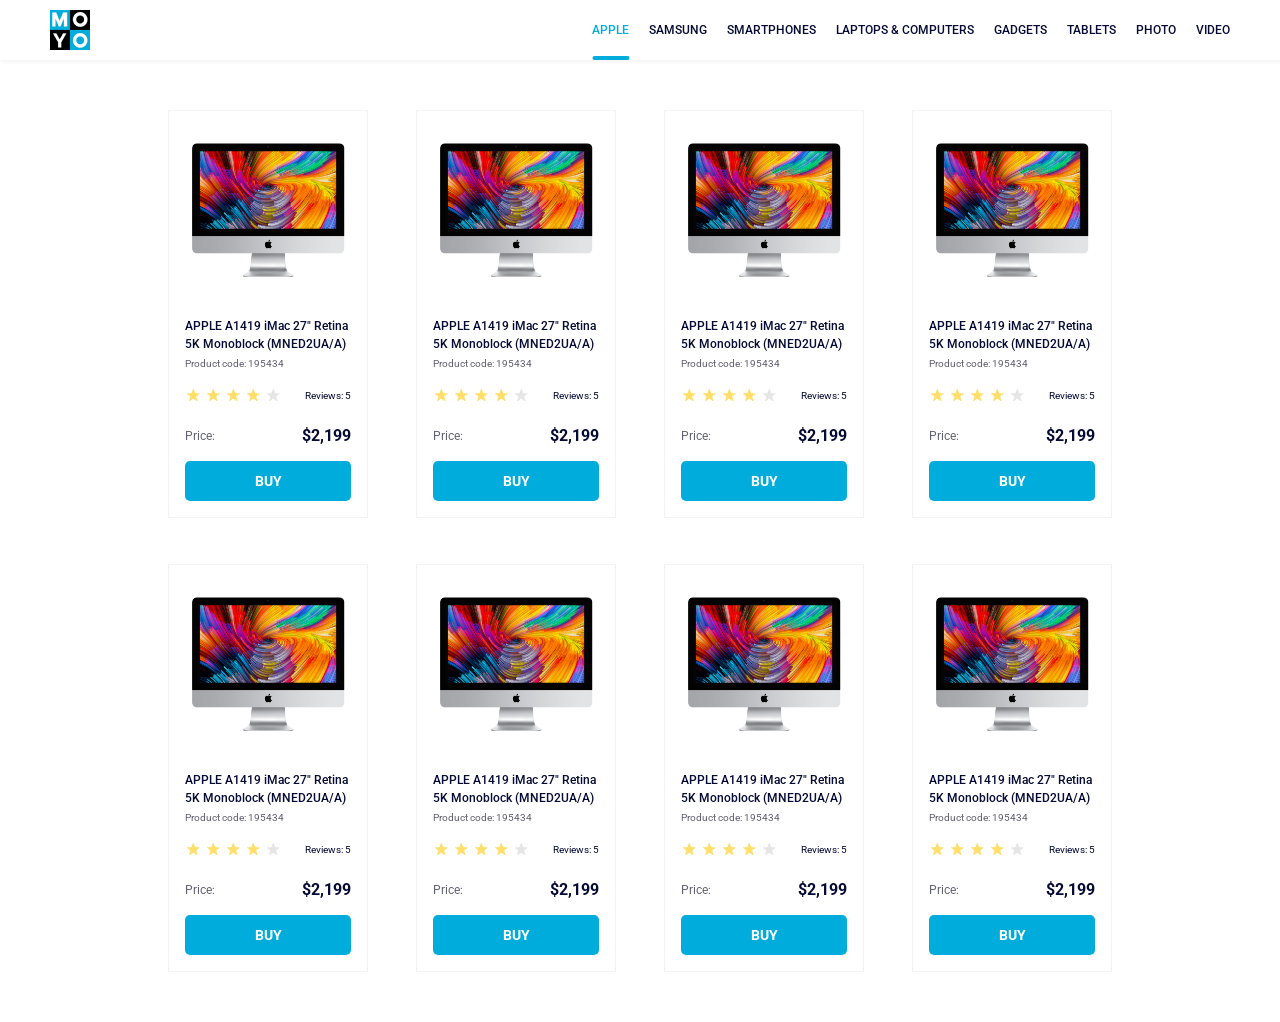
<file: index.html>
<!doctype html><html lang="en"><head><meta charset="UTF-8"><meta name="viewport" content="width=device-width, initial-scale=1.0"><title>Catalog</title><link rel="preconnect" href="https://fonts.gstatic.com"><link href="https://fonts.googleapis.com/css2?family=Roboto:wght@400;500;700&display=swap" rel="stylesheet"><link rel="stylesheet" href="styles.4f564102.css"></head><body> <div class="container"> <header class="header"> <a href="#" class="logo"> <img src="logo.6c938e44.png" alt="logo"> </a> <nav class="nav"> <ul class="menu"> <li> <a href="#" class="is-active"> APPLE </a> </li> <li><a href="#samsung">SAMSUNG</a></li> <li><a href="#smartphone">SMARTPHONES</a></li> <li> <a href="#laptops&computers" data-qa="nav-hover"> LAPTOPS & COMPUTERS </a> </li> <li><a href="#gadgets">GADGETS</a></li> <li><a href="#tablets">TABLETS</a></li> <li><a href="#photo">PHOTO</a></li> <li><a href="#video">VIDEO</a></li> </ul> </nav> </header> <main class="main"> <div class="catalog"> <div class="catalog__grid"> <div class="card" data-qa="card"> <img src="imac.2690641a.jpeg" alt="iMac" class="card__image"> <h2 class="card__title"> APPLE A1419 iMac 27" Retina <br> 5K Monoblock (MNED2UA/A) </h2> <p class="card__code">Product code: 195434</p> <div class="card__review"> <div class="stars stars--4"> <div class="stars__star"></div> <div class="stars__star"></div> <div class="stars__star"></div> <div class="stars__star"></div> <div class="stars__star"></div> </div> <p class="card__review-text">Reviews: 5</p> </div> <p class="card__price"> <span class="card__price-label">Price:</span> <span class="card__price-value">$2,199</span> </p> <a href="#" class="card__buy" data-qa="card-hover"> BUY </a> </div> <div class="card"> <img src="imac.2690641a.jpeg" alt="iMac" class="card__image"> <h2 class="card__title"> APPLE A1419 iMac 27" Retina <br> 5K Monoblock (MNED2UA/A) </h2> <p class="card__code">Product code: 195434</p> <div class="card__review"> <div class="stars stars--4"> <div class="stars__star"></div> <div class="stars__star"></div> <div class="stars__star"></div> <div class="stars__star"></div> <div class="stars__star"></div> </div> <p class="card__review-text">Reviews: 5</p> </div> <p class="card__price"> <span class="card__price-label">Price:</span> <span class="card__price-value">$2,199</span> </p> <a href="#" class="card__buy"> BUY </a> </div> <div class="card"> <img src="imac.2690641a.jpeg" alt="iMac" class="card__image"> <h2 class="card__title"> APPLE A1419 iMac 27" Retina <br> 5K Monoblock (MNED2UA/A) </h2> <p class="card__code">Product code: 195434</p> <div class="card__review"> <div class="stars stars--4"> <div class="stars__star"></div> <div class="stars__star"></div> <div class="stars__star"></div> <div class="stars__star"></div> <div class="stars__star"></div> </div> <p class="card__review-text">Reviews: 5</p> </div> <p class="card__price"> <span class="card__price-label">Price:</span> <span class="card__price-value">$2,199</span> </p> <a href="#" class="card__buy"> BUY </a> </div> <div class="card"> <img src="imac.2690641a.jpeg" alt="iMac" class="card__image"> <h2 class="card__title"> APPLE A1419 iMac 27" Retina <br> 5K Monoblock (MNED2UA/A) </h2> <p class="card__code">Product code: 195434</p> <div class="card__review"> <div class="stars stars--4"> <div class="stars__star"></div> <div class="stars__star"></div> <div class="stars__star"></div> <div class="stars__star"></div> <div class="stars__star"></div> </div> <p class="card__review-text">Reviews: 5</p> </div> <p class="card__price"> <span class="card__price-label">Price:</span> <span class="card__price-value">$2,199</span> </p> <a href="#" class="card__buy"> BUY </a> </div> <div class="card"> <img src="imac.2690641a.jpeg" alt="iMac" class="card__image"> <h2 class="card__title"> APPLE A1419 iMac 27" Retina <br> 5K Monoblock (MNED2UA/A) </h2> <p class="card__code">Product code: 195434</p> <div class="card__review"> <div class="stars stars--4"> <div class="stars__star"></div> <div class="stars__star"></div> <div class="stars__star"></div> <div class="stars__star"></div> <div class="stars__star"></div> </div> <p class="card__review-text">Reviews: 5</p> </div> <p class="card__price"> <span class="card__price-label">Price:</span> <span class="card__price-value">$2,199</span> </p> <a href="#" class="card__buy"> BUY </a> </div> <div class="card"> <img src="imac.2690641a.jpeg" alt="iMac" class="card__image"> <h2 class="card__title"> APPLE A1419 iMac 27" Retina <br> 5K Monoblock (MNED2UA/A) </h2> <p class="card__code">Product code: 195434</p> <div class="card__review"> <div class="stars stars--4"> <div class="stars__star"></div> <div class="stars__star"></div> <div class="stars__star"></div> <div class="stars__star"></div> <div class="stars__star"></div> </div> <p class="card__review-text">Reviews: 5</p> </div> <p class="card__price"> <span class="card__price-label">Price:</span> <span class="card__price-value">$2,199</span> </p> <a href="#" class="card__buy"> BUY </a> </div> <div class="card"> <img src="imac.2690641a.jpeg" alt="iMac" class="card__image"> <h2 class="card__title"> APPLE A1419 iMac 27" Retina <br> 5K Monoblock (MNED2UA/A) </h2> <p class="card__code">Product code: 195434</p> <div class="card__review"> <div class="stars stars--4"> <div class="stars__star"></div> <div class="stars__star"></div> <div class="stars__star"></div> <div class="stars__star"></div> <div class="stars__star"></div> </div> <p class="card__review-text">Reviews: 5</p> </div> <p class="card__price"> <span class="card__price-label">Price:</span> <span class="card__price-value">$2,199</span> </p> <a href="#" class="card__buy"> BUY </a> </div> <div class="card"> <img src="imac.2690641a.jpeg" alt="iMac" class="card__image"> <h2 class="card__title"> APPLE A1419 iMac 27" Retina <br> 5K Monoblock (MNED2UA/A) </h2> <p class="card__code">Product code: 195434</p> <div class="card__review"> <div class="stars stars--4"> <div class="stars__star"></div> <div class="stars__star"></div> <div class="stars__star"></div> <div class="stars__star"></div> <div class="stars__star"></div> </div> <p class="card__review-text">Reviews: 5</p> </div> <p class="card__price"> <span class="card__price-label">Price:</span> <span class="card__price-value">$2,199</span> </p> <a href="#" class="card__buy"> BUY </a> </div> </div> </div> </main> </div> </body></html>
</file>
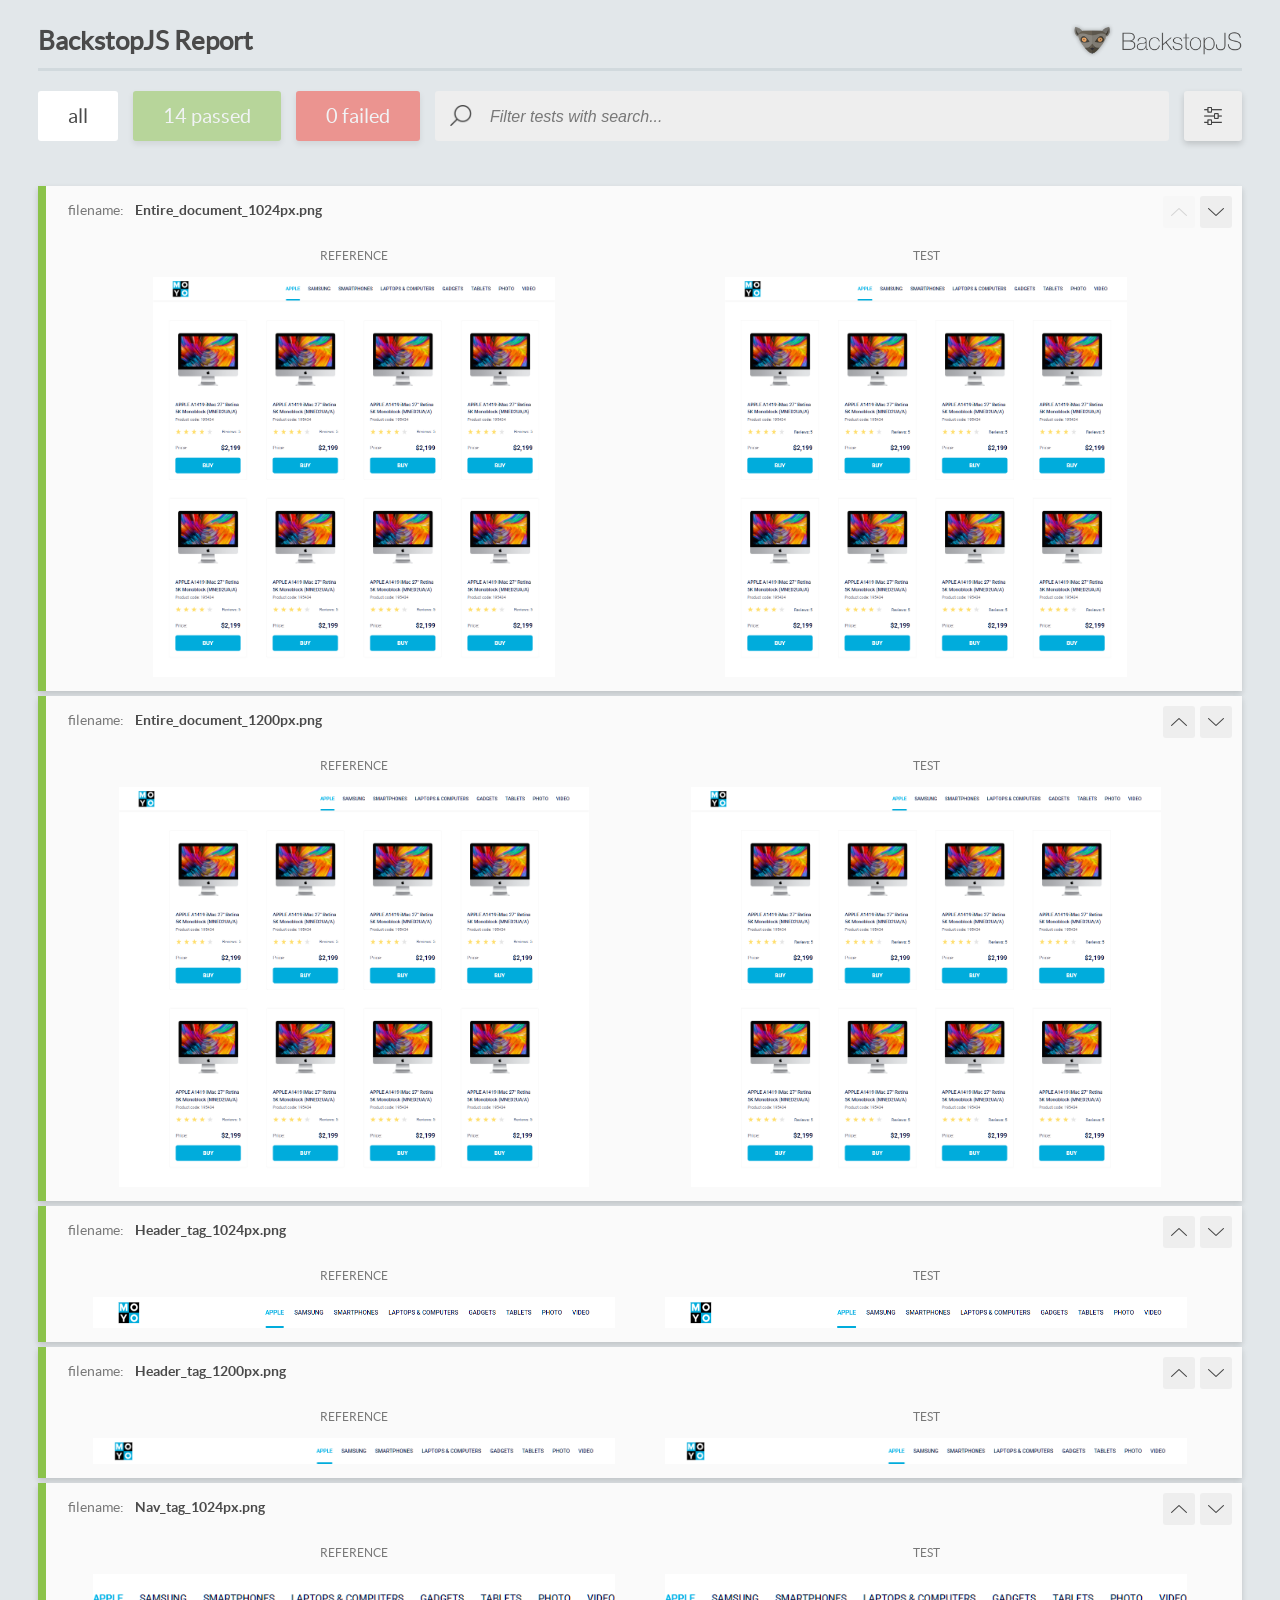
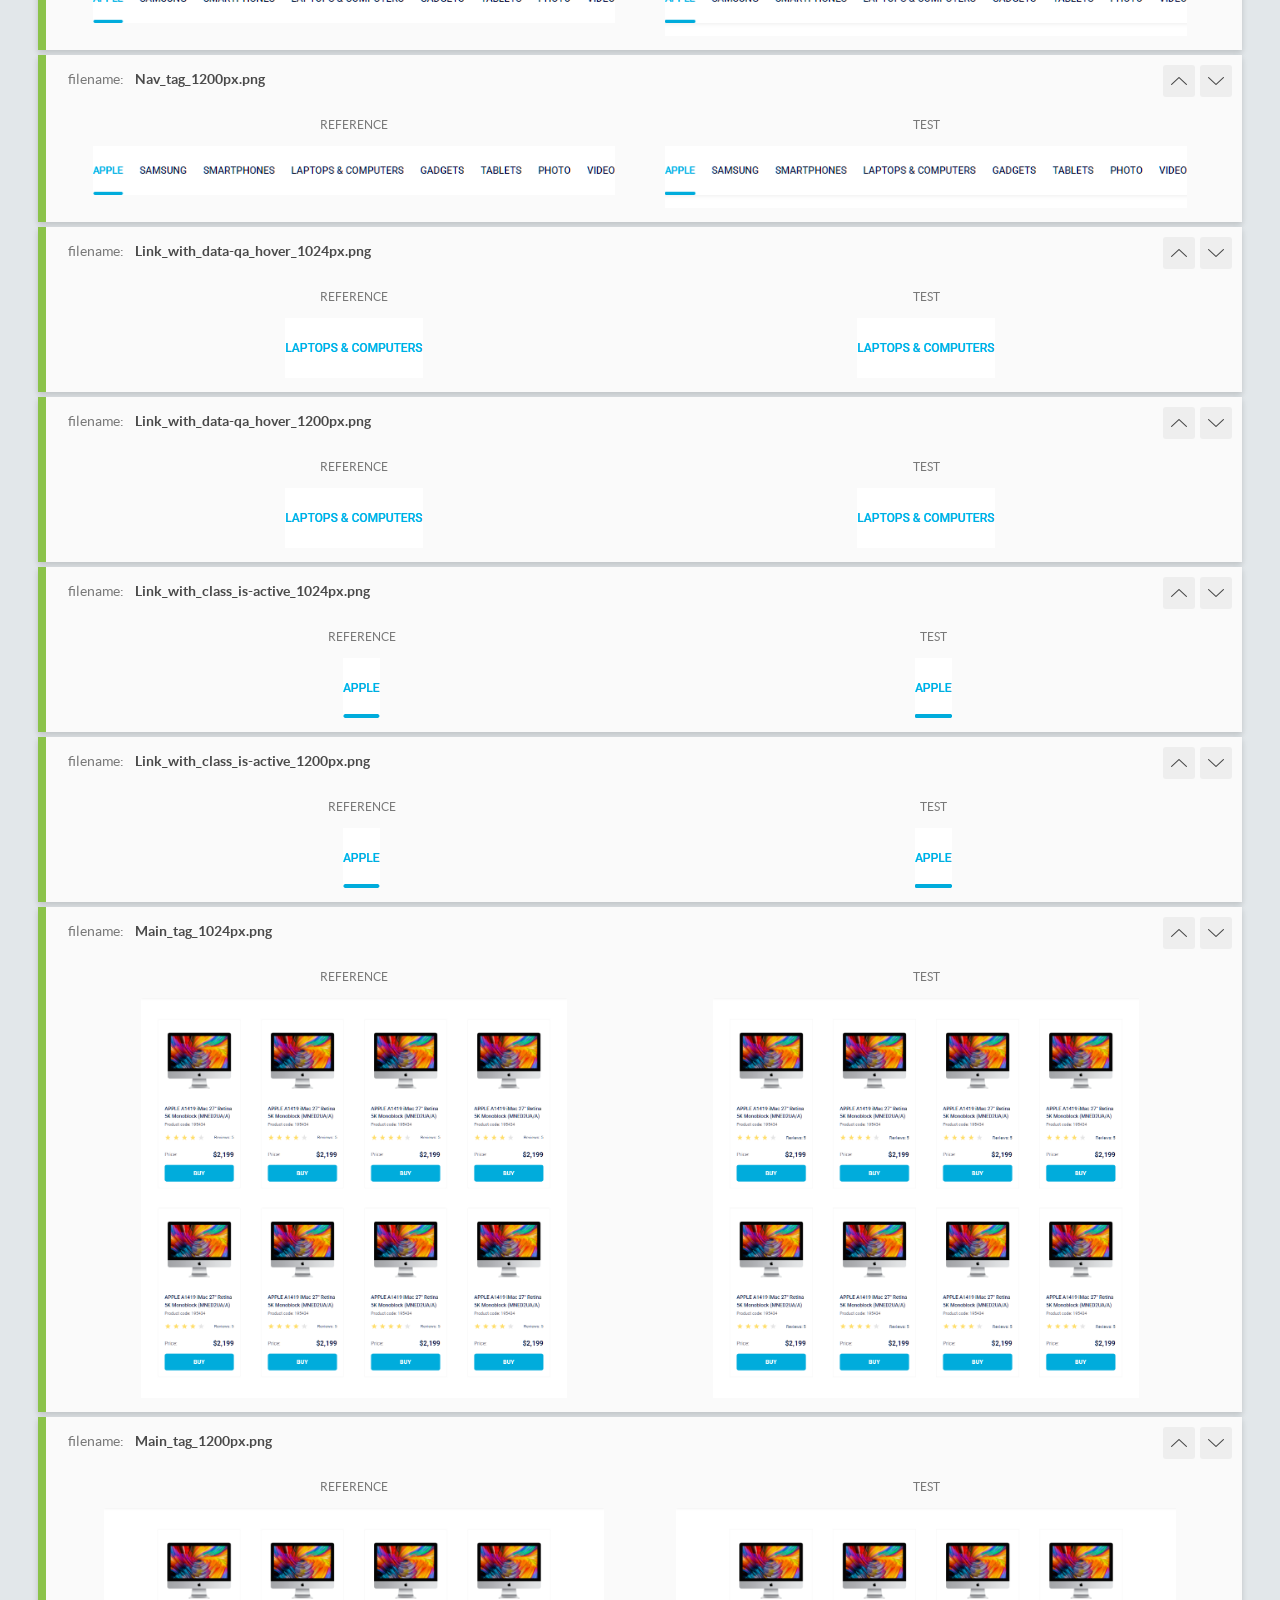
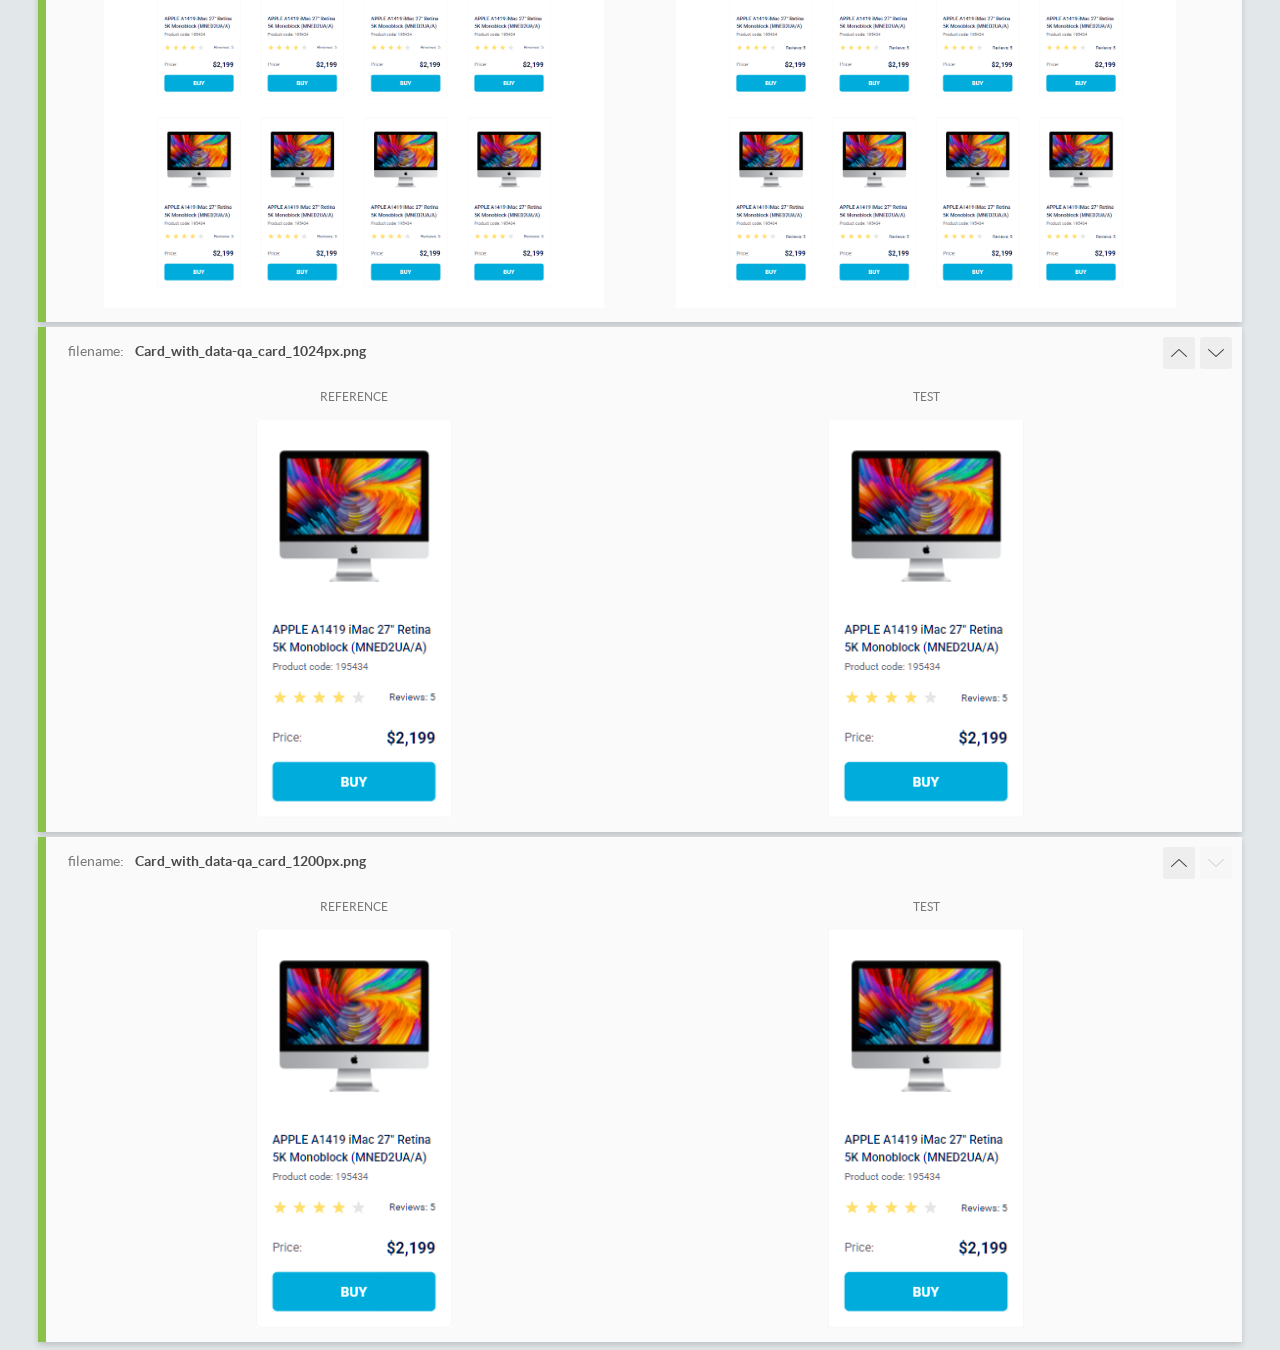
<file: report/html_report/index.html>
<!DOCTYPE html>
<html>
  <head>
    <meta charset="utf-8">
    <!-- Disable Cache -->
    <meta http-equiv="Cache-Control" content="no-cache, no-store, must-revalidate">
    <meta http-equiv="Pragma" content="no-cache">
    <meta http-equiv="Expires" content="0">

    <title>BackstopJS Report</title>

    <style>
      @font-face {
          font-family: 'latoregular';
          src: url('./assets/fonts/lato-regular-webfont.woff2') format('woff2'),
              url('./assets/fonts/lato-regular-webfont.woff') format('woff');
          font-weight: 400;
          font-style: normal;
      }
      @font-face {
          font-family: 'latobold';
          src: url('./assets/fonts/lato-bold-webfont.woff2') format('woff2'),
              url('./assets/fonts/lato-bold-webfont.woff') format('woff');
          font-weight: 700;
          font-style: normal;
      }

      .ReactModal__Body--open {
          overflow: hidden;
      }
      .ReactModal__Body--open .header {
        display: none;
      }

    </style>
  </head>
  <body style="background-color: #E2E7EA">
    <div id="root">

    </div>
    <script>
      function report (report) { // eslint-disable-line no-unused-vars
        window.tests = report;
      }
    </script>
    <script src="config.js"></script>
    <script src="index_bundle.js"></script>
  </body>
</html>
</file>
<file: styles.4f564102.css>
body,html{overflow-x:hidden}body{padding:0;font-family:Roboto,sans-serif}body,p{margin:0}header{width:100vw;background:#fff;height:60px;display:flex;align-items:center;justify-content:flex-start;margin-left:0;padding:0 20px 0 40px;box-shadow:0 2px 4px rgba(0,0,0,.0509803922);position:relative}.logo{width:40px;height:40px;margin:10px}nav{margin-left:auto;right:40px;margin-right:50px;position:relative}nav ul{list-style:none;display:flex;line-height:15px;padding:0}nav ul li{margin-right:20px}nav ul li:first-child{margin-left:0}nav ul li:last-child{margin-right:0}nav ul li a{text-decoration:none;color:#060b35;font-size:12px;font-weight:500;line-height:60px;display:flex}nav ul li a.is-active{color:#00acdc;position:relative}nav ul li a.is-active:after{content:"";width:37px;height:4px;background-color:#00acdc;position:absolute;border-radius:50px;bottom:0;left:50%;transform:translateX(-50%)}nav ul li a:hover{color:#00acdc}.catalog{padding:50px 40px}.catalog__grid{display:grid;grid-template-columns:repeat(4,200px);gap:46px;column-gap:48px;justify-content:center}@media (min-width:300px){.catalog__grid{grid-template-columns:repeat(1,200px)}}@media (min-width:488px){.catalog__grid{grid-template-columns:repeat(2,200px)}}@media (min-width:768px){.catalog__grid{grid-template-columns:repeat(3,200px)}}@media (min-width:1024px){.catalog__grid{grid-template-columns:repeat(4,200px)}}.card{width:200px;position:relative;box-sizing:border-box;border:1px solid #f3f3f3;font-family:Roboto,sans-serif;padding:32px 16px 16px;background:#fff;justify-content:center;align-items:center}.card :hover{transform:scale(1.2);transition-duration:.3s}.card__image{margin:0 auto 40px;display:block;width:160px;height:134px}.card__title{font-size:12px;line-height:18px;font-weight:500;color:#060b35;display:flex;margin-bottom:4px}.card__code{font-size:10px;line-height:14px;font-weight:400;color:#616070;margin-bottom:16px}.card__price{display:flex;flex-direction:row;align-items:center;justify-content:space-between;gap:60px}.card__price-label{font-size:12px;line-height:18px;color:#616070;margin-bottom:16px}.card__price-value{font-size:16px;line-height:18px;color:#060b35;font-weight:700;margin-bottom:16px;text-align:right}.card__buy{display:block;text-decoration:none;font-size:14px;line-height:16px;font-weight:700;background:#00acdc;color:#fff;padding:12px;border-radius:5px;text-align:center}.card__buy[data-qa=card-hover]:hover{border:1px solid #00acdc;background:#fff;color:#00acdc;transition-duration:.3s}.card:hover .card__title{color:#34568b;transition-duration:.3s}.card__review{display:flex;align-items:center;justify-content:space-between;margin-bottom:24px}.card__review-text{font-size:10px;line-height:14px;color:#060b35;margin-top:2px}.stars{display:flex;gap:4px}.stars__star{width:16px;height:16px;background:url(star.040e0f1e.svg) no-repeat 50%}.stars__star:nth-child(-n+4){display:flex;gap:4px;width:16px;height:16px;background-image:url(star-active.3d99ddfd.svg)}
/*# sourceMappingURL=styles.4f564102.css.map */
</file>
